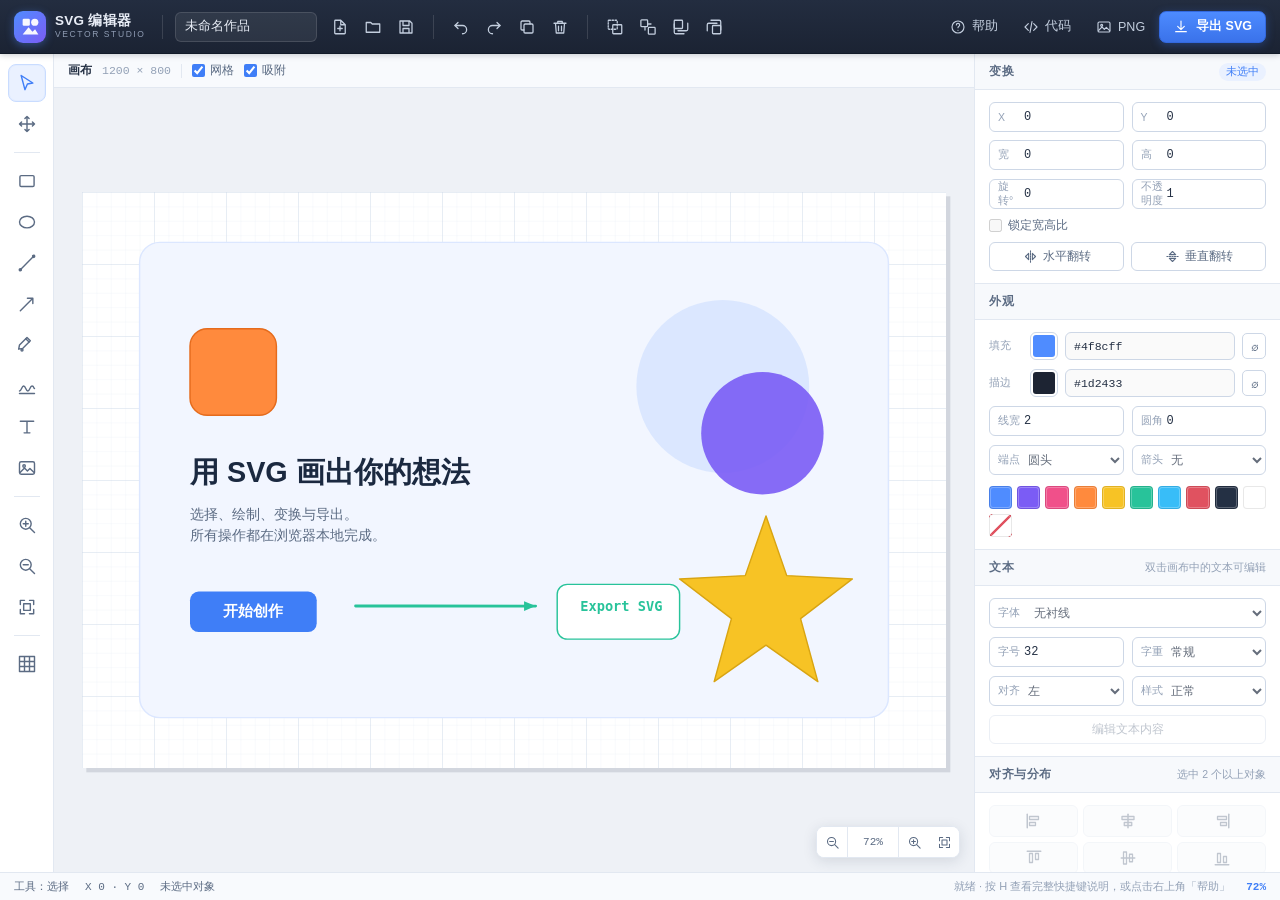
<file: index.html>
<!DOCTYPE html>
<html lang="zh-CN">
<head>
<meta charset="UTF-8">
<meta name="viewport" content="width=device-width, initial-scale=1.0">
<title>SVG 编辑器 · Vector Studio</title>
<!-- 启动错误浮层：任何脚本错误都会红字显示，避免静默白屏 -->
<script>
  (function () {
    function show(msg) {
      var el = document.getElementById('bootError');
      if (!el) {
        el = document.createElement('div');
        el.id = 'bootError';
        el.setAttribute('style', 'position:fixed;left:0;top:0;right:0;z-index:2147483647;background:#b00020;color:#fff;font:13px/1.6 Consolas,Menlo,monospace;padding:14px 18px;white-space:pre-wrap;max-height:70vh;overflow:auto;box-shadow:0 4px 20px rgba(0,0,0,.4)');
        (document.body || document.documentElement).appendChild(el);
      }
      el.textContent += msg + '\n';
    }
    window.addEventListener('error', function (e) {
      show('运行错误: ' + (e.message || (e.error && e.error.message) || e.error) +
        (e.filename ? ('\n@ ' + e.filename + ':' + e.lineno + ':' + e.colno) : ''));
    });
    window.addEventListener('unhandledrejection', function (e) {
      var r = e.reason; show('未处理的异常: ' + (r && r.message ? r.message : r));
    });
  })();
</script>
<link rel="stylesheet" href="styles.css">
</head>
<body>

<!-- ============ 图标精灵 ============ -->
<svg class="icon-sprite" aria-hidden="true" xmlns="http://www.w3.org/2000/svg">
  <defs>
    <symbol id="i-select" viewBox="0 0 24 24"><path d="M5 3l14 9-6.5 1.2L9.5 20z"/></symbol>
    <symbol id="i-pan" viewBox="0 0 24 24"><path d="M12 3v18M3 12h18M12 3L9.5 5.5M12 3l2.5 2.5M12 21l-2.5-2.5M12 21l2.5-2.5M3 12l2.5-2.5M3 12l2.5 2.5M21 12l-2.5-2.5M21 12l-2.5 2.5"/></symbol>
    <symbol id="i-rect" viewBox="0 0 24 24"><rect x="3.5" y="5.5" width="17" height="13" rx="1.5"/></symbol>
    <symbol id="i-ellipse" viewBox="0 0 24 24"><ellipse cx="12" cy="12" rx="9" ry="7"/></symbol>
    <symbol id="i-line" viewBox="0 0 24 24"><path d="M4 20L20 4"/><circle cx="4" cy="20" r="1.3"/><circle cx="20" cy="4" r="1.3"/></symbol>
    <symbol id="i-arrow" viewBox="0 0 24 24"><path d="M4 20L19 5M12.5 5H19v6.5"/></symbol>
    <symbol id="i-pen" viewBox="0 0 24 24"><path d="M12 3l4 4-9 9-5 1 1-5z"/><path d="M10.5 4.5l4 4"/><circle cx="6" cy="18" r="1.2"/></symbol>
    <symbol id="i-pencil" viewBox="0 0 24 24"><path d="M3 18c2.5 0 2.5-6 5-6s2.5 6 5 6 2.5-6 5-6 2 3 3 3"/><path d="M3 21h18"/></symbol>
    <symbol id="i-text" viewBox="0 0 24 24"><path d="M4 5h16M12 5v14M8.5 19h7"/></symbol>
    <symbol id="i-image" viewBox="0 0 24 24"><rect x="3" y="4.5" width="18" height="15" rx="2"/><circle cx="8.5" cy="9.5" r="1.5"/><path d="M4 17l5-5 3.5 3.5 3-3 5 5"/></symbol>
    <symbol id="i-undo" viewBox="0 0 24 24"><path d="M8 6L4 10l4 4"/><path d="M4 10h10a5.5 5.5 0 010 11"/></symbol>
    <symbol id="i-redo" viewBox="0 0 24 24"><path d="M16 6l4 4-4 4"/><path d="M20 10H10a5.5 5.5 0 000 11"/></symbol>
    <symbol id="i-copy" viewBox="0 0 24 24"><rect x="8" y="8" width="12" height="12" rx="1.5"/><path d="M16 8V5.5A1.5 1.5 0 0014.5 4H5.5A1.5 1.5 0 004 5.5v9A1.5 1.5 0 005.5 16H8"/></symbol>
    <symbol id="i-trash" viewBox="0 0 24 24"><path d="M4 7h16M9 7V4.5h6V7M6 7l1 13h10l1-13M10 11v6M14 11v6"/></symbol>
    <symbol id="i-group" viewBox="0 0 24 24"><rect x="3" y="3" width="12" height="12" rx="1" stroke-dasharray="2 2"/><rect x="9" y="9" width="12" height="12" rx="1"/></symbol>
    <symbol id="i-ungroup" viewBox="0 0 24 24"><rect x="2.5" y="2.5" width="9" height="9" rx="1"/><rect x="12.5" y="12.5" width="9" height="9" rx="1"/><path d="M12 8h4M8 12v4"/></symbol>
    <symbol id="i-front" viewBox="0 0 24 24"><rect x="3" y="3" width="11" height="11" rx="1"/><path d="M8 17h11a2 2 0 002-2V7"/><path d="M3 8v11a2 2 0 002 2h11"/></symbol>
    <symbol id="i-back" viewBox="0 0 24 24"><rect x="10" y="10" width="11" height="11" rx="1"/><path d="M16 7H5a2 2 0 00-2 2v8"/><path d="M21 16V5a2 2 0 00-2-2H8"/></symbol>
    <symbol id="i-up" viewBox="0 0 24 24"><path d="M12 19V5M6 11l6-6 6 6"/></symbol>
    <symbol id="i-down" viewBox="0 0 24 24"><path d="M12 5v14M6 13l6 6 6-6"/></symbol>
    <symbol id="i-fliph" viewBox="0 0 24 24"><path d="M12 3v18" stroke-dasharray="2 2"/><path d="M9 7L4 12l5 5zM15 7l5 5-5 5z"/></symbol>
    <symbol id="i-flipv" viewBox="0 0 24 24"><path d="M3 12h18" stroke-dasharray="2 2"/><path d="M7 9l5-5 5 5zM7 15l5 5 5-5z"/></symbol>
    <symbol id="i-aleft" viewBox="0 0 24 24"><path d="M3 3v18" stroke-width="2"/><rect x="6" y="6" width="12" height="4"/><rect x="6" y="14" width="8" height="4"/></symbol>
    <symbol id="i-ahcenter" viewBox="0 0 24 24"><path d="M12 3v18" stroke-width="2"/><rect x="4" y="6" width="16" height="4"/><rect x="7" y="14" width="10" height="4"/></symbol>
    <symbol id="i-aright" viewBox="0 0 24 24"><path d="M21 3v18" stroke-width="2"/><rect x="6" y="6" width="12" height="4"/><rect x="10" y="14" width="8" height="4"/></symbol>
    <symbol id="i-atop" viewBox="0 0 24 24"><path d="M3 3h18" stroke-width="2"/><rect x="6" y="6" width="4" height="12"/><rect x="14" y="6" width="4" height="8"/></symbol>
    <symbol id="i-avcenter" viewBox="0 0 24 24"><path d="M3 12h18" stroke-width="2"/><rect x="6" y="4" width="4" height="16"/><rect x="14" y="7" width="4" height="10"/></symbol>
    <symbol id="i-abottom" viewBox="0 0 24 24"><path d="M3 21h18" stroke-width="2"/><rect x="6" y="6" width="4" height="12"/><rect x="14" y="10" width="4" height="8"/></symbol>
    <symbol id="i-dist-h" viewBox="0 0 24 24"><path d="M3 4v16M21 4v16"/><rect x="8" y="7" width="8" height="10"/></symbol>
    <symbol id="i-dist-v" viewBox="0 0 24 24"><path d="M4 3h16M4 21h16"/><rect x="7" y="8" width="10" height="8"/></symbol>
    <symbol id="i-eye" viewBox="0 0 24 24"><path d="M2 12s3.5-6 10-6 10 6 10 6-3.5 6-10 6S2 12 2 12z"/><circle cx="12" cy="12" r="2.5"/></symbol>
    <symbol id="i-eyeoff" viewBox="0 0 24 24"><path d="M3 3l18 18"/><path d="M10.6 6.2A11 11 0 0112 6c6.5 0 10 6 10 6a17 17 0 01-3.2 3.6M6.5 7.7C3.6 9.4 2 12 2 12s3.5 6 10 6a10.8 10.8 0 004.2-.8"/></symbol>
    <symbol id="i-lock" viewBox="0 0 24 24"><rect x="5" y="10" width="14" height="10" rx="2"/><path d="M8 10V7a4 4 0 018 0v3"/></symbol>
    <symbol id="i-unlock" viewBox="0 0 24 24"><rect x="5" y="10" width="14" height="10" rx="2"/><path d="M8 10V7a4 4 0 017-2.6"/></symbol>
    <symbol id="i-zoom-in" viewBox="0 0 24 24"><circle cx="10.5" cy="10.5" r="6.5"/><path d="M15.5 15.5L21 21M10.5 7.5v6M7.5 10.5h6"/></symbol>
    <symbol id="i-zoom-out" viewBox="0 0 24 24"><circle cx="10.5" cy="10.5" r="6.5"/><path d="M15.5 15.5L21 21M7.5 10.5h6"/></symbol>
    <symbol id="i-fit" viewBox="0 0 24 24"><path d="M4 9V4h5M20 9V4h-5M4 15v5h5M20 15v5h-5"/><rect x="8" y="8" width="8" height="8"/></symbol>
    <symbol id="i-grid" viewBox="0 0 24 24"><path d="M3 3h18v18H3zM9 3v18M15 3v18M3 9h18M3 15h18"/></symbol>
    <symbol id="i-code" viewBox="0 0 24 24"><path d="M8 7l-5 5 5 5M16 7l5 5-5 5M13.5 4l-3 16"/></symbol>
    <symbol id="i-download" viewBox="0 0 24 24"><path d="M12 3v12M7 11l5 5 5-5M4 19h16"/></symbol>
    <symbol id="i-save" viewBox="0 0 24 24"><path d="M4 4h13l3 3v13H4zM8 4v6h8V4M8 20v-6h8v6"/></symbol>
    <symbol id="i-open" viewBox="0 0 24 24"><path d="M3 6h6l2 2h10v11H3zM3 6v12"/></symbol>
    <symbol id="i-new" viewBox="0 0 24 24"><path d="M13 3H6a1 1 0 00-1 1v16a1 1 0 001 1h12a1 1 0 001-1V9zM13 3v6h6M9 14h6M12 11v6"/></symbol>
    <symbol id="i-help" viewBox="0 0 24 24"><circle cx="12" cy="12" r="9"/><path d="M9.5 9a2.5 2.5 0 115 0c0 2-2.5 2.2-2.5 4M12 17h.01"/></symbol>
    <symbol id="i-close" viewBox="0 0 24 24"><path d="M5 5l14 14M19 5L5 19"/></symbol>
    <symbol id="i-check" viewBox="0 0 24 24"><path d="M4 12l5 5L20 6"/></symbol>
    <symbol id="i-center" viewBox="0 0 24 24"><path d="M12 2v5M12 17v5M2 12h5M17 12h5"/><circle cx="12" cy="12" r="3"/></symbol>
  </defs>
</svg>

<!-- ============ 顶栏 ============ -->
<header class="topbar">
  <div class="brand">
    <div class="brand-mark"><svg viewBox="0 0 32 32"><rect x="4" y="4" width="11" height="11" rx="2"/><circle cx="22.5" cy="9.5" r="5.5"/><path d="M4 28l9-11 6 7 4-4 5 8z"/></svg></div>
    <div class="brand-text"><strong>SVG 编辑器</strong><span>VECTOR STUDIO</span></div>
  </div>

  <div class="top-divider"></div>
  <div class="top-group">
    <input id="docName" class="doc-name" type="text" value="未命名作品" spellcheck="false" title="文件名">
    <button class="icon-btn" id="btnNew" title="新建空白画布 (Ctrl+N)"><svg class="icon"><use href="#i-new"/></svg></button>
    <button class="icon-btn" id="btnOpen" title="打开 SVG 文件 (Ctrl+O)"><svg class="icon"><use href="#i-open"/></svg></button>
    <button class="icon-btn" id="btnSave" title="保存 / 下载 SVG (Ctrl+S)"><svg class="icon"><use href="#i-save"/></svg></button>
  </div>

  <div class="top-divider"></div>
  <div class="top-group">
    <button class="icon-btn" data-action="undo" title="撤销 (Ctrl+Z)"><svg class="icon"><use href="#i-undo"/></svg></button>
    <button class="icon-btn" data-action="redo" title="重做 (Ctrl+Shift+Z)"><svg class="icon"><use href="#i-redo"/></svg></button>
    <button class="icon-btn" data-action="duplicate" title="再制 (Ctrl+D)"><svg class="icon"><use href="#i-copy"/></svg></button>
    <button class="icon-btn" data-action="delete" title="删除 (Delete)"><svg class="icon"><use href="#i-trash"/></svg></button>
  </div>

  <div class="top-divider"></div>
  <div class="top-group">
    <button class="icon-btn" data-action="group" title="组合 (Ctrl+G)"><svg class="icon"><use href="#i-group"/></svg></button>
    <button class="icon-btn" data-action="ungroup" title="取消组合 (Ctrl+Shift+G)"><svg class="icon"><use href="#i-ungroup"/></svg></button>
    <button class="icon-btn" data-action="front" title="置于顶层"><svg class="icon"><use href="#i-front"/></svg></button>
    <button class="icon-btn" data-action="back" title="置于底层"><svg class="icon"><use href="#i-back"/></svg></button>
  </div>

  <div class="top-spacer"></div>
  <div class="top-group">
    <button class="text-btn" id="btnHelp" title="快捷键与使用说明"><svg class="icon"><use href="#i-help"/></svg><span>帮助</span></button>
    <button class="text-btn" id="btnCode" title="查看 / 编辑 SVG 源码"><svg class="icon"><use href="#i-code"/></svg><span>代码</span></button>
    <button class="text-btn" id="btnExportPng" title="导出 PNG 图片"><svg class="icon"><use href="#i-image"/></svg><span>PNG</span></button>
    <button class="primary-btn" id="btnExportSvg"><svg class="icon"><use href="#i-download"/></svg><span>导出 SVG</span></button>
  </div>
</header>

<!-- ============ 主体 ============ -->
<main class="workspace">
  <!-- 左侧工具栏 -->
  <aside class="toolbar" id="toolbar">
    <button class="tool-btn active" data-tool="select" title="选择 / 变换 (V)"><svg class="icon"><use href="#i-select"/></svg></button>
    <button class="tool-btn" data-tool="pan" title="平移画布 (H 或按住空格)"><svg class="icon"><use href="#i-pan"/></svg></button>
    <div class="tool-sep"></div>
    <button class="tool-btn" data-tool="rect" title="矩形 (R)　Shift 正方形 / Alt 从中心"><svg class="icon"><use href="#i-rect"/></svg></button>
    <button class="tool-btn" data-tool="ellipse" title="椭圆 (E)　Shift 正圆 / Alt 从中心"><svg class="icon"><use href="#i-ellipse"/></svg></button>
    <button class="tool-btn" data-tool="line" title="直线 (L)　Shift 吸附 15°"><svg class="icon"><use href="#i-line"/></svg></button>
    <button class="tool-btn" data-tool="arrow" title="箭头 (A)"><svg class="icon"><use href="#i-arrow"/></svg></button>
    <button class="tool-btn" data-tool="pen" title="折线 / 多边形 (P)　双击或回车结束"><svg class="icon"><use href="#i-pen"/></svg></button>
    <button class="tool-btn" data-tool="pencil" title="自由画笔 (B)"><svg class="icon"><use href="#i-pencil"/></svg></button>
    <button class="tool-btn" data-tool="text" title="文本 (T)　双击文本可再编辑"><svg class="icon"><use href="#i-text"/></svg></button>
    <button class="tool-btn" data-tool="image" title="插入图片 (I)"><svg class="icon"><use href="#i-image"/></svg></button>
    <div class="tool-sep"></div>
    <button class="tool-btn" data-action="zoomIn" title="放大 (+)"><svg class="icon"><use href="#i-zoom-in"/></svg></button>
    <button class="tool-btn" data-action="zoomOut" title="缩小 (-)"><svg class="icon"><use href="#i-zoom-out"/></svg></button>
    <button class="tool-btn" data-action="fit" title="适应画布 (0)"><svg class="icon"><use href="#i-fit"/></svg></button>
    <div class="tool-sep"></div>
    <button class="tool-btn" data-action="toggleGrid" title="显示 / 隐藏网格"><svg class="icon"><use href="#i-grid"/></svg></button>
  </aside>

  <!-- 画布 -->
  <section class="canvas-area" id="canvasArea">
    <div class="canvas-head">
      <span class="canvas-title">画布</span>
      <span id="sizeLabel" class="canvas-meta">1200 × 800</span>
      <span class="canvas-sep"></span>
      <label class="mini-check"><input type="checkbox" id="chkGrid" checked> 网格</label>
      <label class="mini-check"><input type="checkbox" id="chkSnap" checked> 吸附</label>
    </div>
    <div class="canvas-stage" id="canvasStage">
      <svg id="canvas" xmlns="http://www.w3.org/2000/svg" viewBox="0 0 1200 800" preserveAspectRatio="xMidYMid meet">
        <defs id="canvasDefs">
          <pattern id="gridSmall" width="20" height="20" patternUnits="userSpaceOnUse">
            <path d="M20 0H0V20" fill="none" stroke="var(--grid-line)" stroke-width="0.6"/>
          </pattern>
          <pattern id="gridBig" width="100" height="100" patternUnits="userSpaceOnUse">
            <rect width="100" height="100" fill="url(#gridSmall)"/>
            <path d="M100 0H0V100" fill="none" stroke="var(--grid-strong)" stroke-width="1"/>
          </pattern>
          <marker id="arrowHead" viewBox="0 0 10 10" refX="8.5" refY="5" markerWidth="7" markerHeight="7" orient="auto-start-reverse">
            <path d="M0 0L10 5L0 10z" fill="context-stroke"/>
          </marker>
          <marker id="arrowStart" viewBox="0 0 10 10" refX="1.5" refY="5" markerWidth="7" markerHeight="7" orient="auto-start-reverse">
            <path d="M10 0L0 5L10 10z" fill="context-stroke"/>
          </marker>
        </defs>
        <rect id="pageShadow" x="0" y="0" width="1200" height="800" data-editor-only="1"/>
        <rect id="pageBg" x="0" y="0" width="1200" height="800" data-editor-only="1"/>
        <rect id="gridOverlay" x="0" y="0" width="1200" height="800" fill="url(#gridBig)" data-editor-only="1" pointer-events="none"/>
        <g id="scene"></g>
        <g id="overlay" pointer-events="none"></g>
      </svg>
      <div class="floating-zoom">
        <button data-action="zoomOut" title="缩小"><svg class="icon"><use href="#i-zoom-out"/></svg></button>
        <button id="zoomLabel" title="点击恢复 100%">100%</button>
        <button data-action="zoomIn" title="放大"><svg class="icon"><use href="#i-zoom-in"/></svg></button>
        <button data-action="fit" title="适应画布"><svg class="icon"><use href="#i-fit"/></svg></button>
      </div>
      <div class="canvas-tip" id="canvasTip"></div>
    </div>
  </section>

  <!-- 右侧属性面板 -->
  <aside class="inspector">
    <div class="inspector-scroll">

      <section class="panel" data-panel="selection">
        <div class="panel-head"><h2>变换</h2><span class="sel-count" id="selCount">未选中</span></div>
        <div class="panel-body">
          <div class="field-grid">
            <label class="field"><span>X</span><input type="number" data-prop="x" step="1"></label>
            <label class="field"><span>Y</span><input type="number" data-prop="y" step="1"></label>
            <label class="field"><span>宽</span><input type="number" data-prop="w" step="1" min="0.1"></label>
            <label class="field"><span>高</span><input type="number" data-prop="h" step="1" min="0.1"></label>
          </div>
          <div class="field-grid">
            <label class="field"><span>旋转°</span><input type="number" data-prop="rotation" step="1"></label>
            <label class="field"><span>不透明度</span><input type="number" data-prop="opacity" step="0.05" min="0" max="1"></label>
          </div>
          <label class="row-check"><input type="checkbox" id="chkLockRatio"> 锁定宽高比</label>
          <div class="btn-row">
            <button class="mini-btn" data-action="flipH"><svg class="icon"><use href="#i-fliph"/></svg>水平翻转</button>
            <button class="mini-btn" data-action="flipV"><svg class="icon"><use href="#i-flipv"/></svg>垂直翻转</button>
          </div>
        </div>
      </section>

      <section class="panel" data-panel="appearance">
        <div class="panel-head"><h2>外观</h2></div>
        <div class="panel-body">
          <div class="color-row">
            <span class="color-label">填充</span>
            <input type="color" data-prop="fillColor" value="#4f8cff" title="填充颜色">
            <input type="text" class="hex-input" data-prop="fill" value="#4f8cff" spellcheck="false" title="支持 none / #RRGGBB / 颜色名">
            <button class="tiny-btn" data-action="noFill" title="无填充">∅</button>
          </div>
          <div class="color-row">
            <span class="color-label">描边</span>
            <input type="color" data-prop="strokeColor" value="#1d2433" title="描边颜色">
            <input type="text" class="hex-input" data-prop="stroke" value="#1d2433" spellcheck="false" title="支持 none / #RRGGBB / 颜色名">
            <button class="tiny-btn" data-action="noStroke" title="无描边">∅</button>
          </div>
          <div class="field-grid">
            <label class="field"><span>线宽</span><input type="number" data-prop="strokeWidth" step="0.5" min="0"></label>
            <label class="field"><span>圆角</span><input type="number" data-prop="rx" step="1" min="0" title="仅对矩形有效"></label>
          </div>
          <div class="field-grid">
            <label class="field"><span>端点</span><select data-prop="linecap"><option value="butt">平头</option><option value="round">圆头</option><option value="square">方头</option></select></label>
            <label class="field"><span>箭头</span><select data-prop="arrow"><option value="none">无</option><option value="end">终点</option><option value="start">起点</option><option value="both">两端</option></select></label>
          </div>
          <div class="swatches" id="swatches"></div>
        </div>
      </section>

      <section class="panel" data-panel="text">
        <div class="panel-head"><h2>文本</h2><span class="panel-note">双击画布中的文本可编辑</span></div>
        <div class="panel-body">
          <label class="field wide"><span>字体</span><select data-prop="fontFamily">
            <option value="sans-serif">无衬线</option><option value="serif">衬线</option>
            <option value="monospace">等宽</option><option value="Microsoft YaHei, sans-serif">微软雅黑</option>
            <option value="Arial, sans-serif">Arial</option><option value="Georgia, serif">Georgia</option>
          </select></label>
          <div class="field-grid">
            <label class="field"><span>字号</span><input type="number" data-prop="fontSize" min="1" step="1"></label>
            <label class="field"><span>字重</span><select data-prop="fontWeight"><option value="400">常规</option><option value="600">半粗</option><option value="700">加粗</option><option value="300">细体</option></select></label>
          </div>
          <div class="field-grid">
            <label class="field"><span>对齐</span><select data-prop="textAnchor"><option value="start">左</option><option value="middle">居中</option><option value="end">右</option></select></label>
            <label class="field"><span>样式</span><select data-prop="fontStyle"><option value="normal">正常</option><option value="italic">斜体</option></select></label>
          </div>
          <button class="mini-btn wide" data-action="editText">编辑文本内容</button>
        </div>
      </section>

      <section class="panel">
        <div class="panel-head"><h2>对齐与分布</h2><span class="panel-note" id="alignNote">选中 2 个以上对象</span></div>
        <div class="panel-body">
          <div class="align-grid">
            <button class="icon-btn" data-align="left" title="左对齐"><svg class="icon"><use href="#i-aleft"/></svg></button>
            <button class="icon-btn" data-align="hcenter" title="水平居中"><svg class="icon"><use href="#i-ahcenter"/></svg></button>
            <button class="icon-btn" data-align="right" title="右对齐"><svg class="icon"><use href="#i-aright"/></svg></button>
            <button class="icon-btn" data-align="top" title="顶对齐"><svg class="icon"><use href="#i-atop"/></svg></button>
            <button class="icon-btn" data-align="vcenter" title="垂直居中"><svg class="icon"><use href="#i-avcenter"/></svg></button>
            <button class="icon-btn" data-align="bottom" title="底对齐"><svg class="icon"><use href="#i-abottom"/></svg></button>
            <button class="icon-btn" data-align="centerPage" title="相对画布居中"><svg class="icon"><use href="#i-center"/></svg></button>
            <button class="icon-btn" data-align="distH" title="水平等距分布"><svg class="icon"><use href="#i-dist-h"/></svg></button>
            <button class="icon-btn" data-align="distV" title="垂直等距分布"><svg class="icon"><use href="#i-dist-v"/></svg></button>
          </div>
        </div>
      </section>

      <section class="panel layers-panel">
        <div class="panel-head"><h2>图层</h2><span class="panel-note" id="layerCount">0 个对象</span></div>
        <div class="layer-list" id="layerList"></div>
        <div class="layer-actions">
          <button class="icon-btn" data-action="up" title="上移一层"><svg class="icon"><use href="#i-up"/></svg></button>
          <button class="icon-btn" data-action="down" title="下移一层"><svg class="icon"><use href="#i-down"/></svg></button>
          <button class="icon-btn" data-action="front" title="置于顶层"><svg class="icon"><use href="#i-front"/></svg></button>
          <button class="icon-btn" data-action="back" title="置于底层"><svg class="icon"><use href="#i-back"/></svg></button>
          <button class="icon-btn" data-action="duplicate" title="再制"><svg class="icon"><use href="#i-copy"/></svg></button>
          <button class="icon-btn" data-action="delete" title="删除"><svg class="icon"><use href="#i-trash"/></svg></button>
        </div>
      </section>

      <section class="panel">
        <div class="panel-head"><h2>画布设置</h2></div>
        <div class="panel-body">
          <div class="field-grid">
            <label class="field"><span>宽度</span><input type="number" data-prop="pageW" min="1" step="10"></label>
            <label class="field"><span>高度</span><input type="number" data-prop="pageH" min="1" step="10"></label>
          </div>
          <div class="color-row">
            <span class="color-label">背景</span>
            <input type="color" data-prop="bgColor" value="#ffffff">
            <input type="text" class="hex-input" data-prop="background" value="#ffffff" spellcheck="false">
            <label class="mini-inline"><input type="checkbox" data-prop="transparent"> 透明</label>
          </div>
          <div class="btn-row">
            <button class="mini-btn" data-action="fit">适应画布</button>
            <button class="mini-btn" data-action="centerPageAll">内容居中</button>
            <button class="mini-btn" data-action="clear">清空画布</button>
          </div>
        </div>
      </section>

      <section class="panel">
        <div class="panel-head"><h2>文件</h2></div>
        <div class="panel-body file-actions">
          <button class="mini-btn" data-action="copyCode">复制 SVG 代码</button>
          <button class="mini-btn" data-action="exportPng">导出 PNG（2×）</button>
          <button class="mini-btn" data-action="exportSvg">下载 SVG</button>
          <button class="mini-btn" data-action="loadDemo">载入示例</button>
        </div>
      </section>

    </div>
  </aside>
</main>

<!-- ============ 状态栏 ============ -->
<footer class="statusbar">
  <span class="status-item" id="statusTool">工具：选择</span>
  <span class="status-item" id="statusPos">X 0 · Y 0</span>
  <span class="status-item" id="statusSel">未选中对象</span>
  <span class="status-spacer"></span>
  <span class="status-hint" id="statusHint">提示：按住空格拖动画布 · 滚轮缩放 · Shift 约束比例</span>
  <span class="status-item" id="statusZoom">100%</span>
</footer>

<!-- ============ 弹窗：SVG 代码 ============ -->
<div class="modal-backdrop" id="codeModal" hidden>
  <div class="modal code-modal">
    <div class="modal-head">
      <div><h2>SVG 源码</h2><p>可直接编辑代码，点击「应用」更新画布</p></div>
      <button class="icon-btn" data-action="closeCode" title="关闭"><svg class="icon"><use href="#i-close"/></svg></button>
    </div>
    <textarea id="codeText" spellcheck="false" wrap="off"></textarea>
    <div class="modal-foot">
      <span class="modal-msg" id="codeMsg"></span>
      <button class="ghost-btn" data-action="copyCode">复制代码</button>
      <button class="ghost-btn" data-action="downloadFromCode">下载</button>
      <button class="primary-btn" data-action="applyCode"><svg class="icon"><use href="#i-check"/></svg>应用到画布</button>
    </div>
  </div>
</div>

<!-- ============ 弹窗：帮助 ============ -->
<div class="modal-backdrop" id="helpModal" hidden>
  <div class="modal help-modal">
    <div class="modal-head">
      <div><h2>使用说明</h2><p>零依赖 · 所有数据仅保存在你的浏览器本地</p></div>
      <button class="icon-btn" data-action="closeHelp" title="关闭"><svg class="icon"><use href="#i-close"/></svg></button>
    </div>
    <div class="help-body">
      <div class="help-col">
        <h3>工具</h3>
        <div class="kbd-row"><kbd>V</kbd> 选择 / 变换</div>
        <div class="kbd-row"><kbd>H</kbd> / <kbd>空格</kbd> 平移画布</div>
        <div class="kbd-row"><kbd>R</kbd> 矩形　<kbd>E</kbd> 椭圆　<kbd>L</kbd> 直线</div>
        <div class="kbd-row"><kbd>A</kbd> 箭头　<kbd>P</kbd> 折线　<kbd>B</kbd> 画笔</div>
        <div class="kbd-row"><kbd>T</kbd> 文本　<kbd>I</kbd> 插入图片</div>
        <div class="kbd-row"><kbd>滚轮</kbd> 缩放　<kbd>0</kbd> 适应画布</div>
        <h3>操作技巧</h3>
        <div class="kbd-row"><kbd>Shift</kbd> + 点击 = 多选 / 加选</div>
        <div class="kbd-row"><kbd>Shift</kbd> + 绘制 = 正方形 / 正圆 / 角度吸附</div>
        <div class="kbd-row"><kbd>Alt</kbd> + 绘制 = 从中心开始</div>
        <div class="kbd-row"><kbd>Shift</kbd> + 缩放 = 等比例；旋转时吸附 15°</div>
        <div class="kbd-row">框选空白区域可批量选择；双击文本可编辑</div>
      </div>
      <div class="help-col">
        <h3>编辑</h3>
        <div class="kbd-row"><kbd>Ctrl</kbd>+<kbd>Z</kbd> 撤销 / <kbd>Ctrl</kbd>+<kbd>Shift</kbd>+<kbd>Z</kbd> 重做</div>
        <div class="kbd-row"><kbd>Ctrl</kbd>+<kbd>C</kbd>/<kbd>X</kbd>/<kbd>V</kbd> 复制 / 剪切 / 粘贴</div>
        <div class="kbd-row"><kbd>Ctrl</kbd>+<kbd>D</kbd> 再制　<kbd>Delete</kbd> 删除</div>
        <div class="kbd-row"><kbd>Ctrl</kbd>+<kbd>A</kbd> 全选　<kbd>Esc</kbd> 取消选择</div>
        <div class="kbd-row"><kbd>Ctrl</kbd>+<kbd>G</kbd> 组合 / <kbd>Ctrl</kbd>+<kbd>Shift</kbd>+<kbd>G</kbd> 取消组合</div>
        <div class="kbd-row"><kbd>方向键</kbd> 微移 1px（<kbd>Shift</kbd> ×10）</div>
        <div class="kbd-row"><kbd>Ctrl</kbd>+<kbd>S</kbd> 保存 · <kbd>Ctrl</kbd>+<kbd>O</kbd> 打开</div>
        <h3>文件</h3>
        <p>可打开任意 SVG 文件、拖放 SVG / 图片到画布；支持导出 SVG、PNG 与直接编辑源码。编辑内容会自动暂存到浏览器，刷新后自动恢复。</p>
        <p class="help-warn">说明：PNG 导出为 2 倍分辨率。若 SVG 内引用了跨域图片，浏览器可能拒绝导出 PNG，此时请改用 SVG 导出。</p>
      </div>
    </div>
  </div>
</div>

<!-- 文本编辑器浮层 -->
<div id="textEditLayer" class="text-edit-layer" hidden>
  <textarea id="textEditInput" spellcheck="false"></textarea>
  <div class="text-edit-tip">Ctrl+Enter 或点击空白处保存 · Esc 取消</div>
</div>

<!-- 提示消息 -->
<div class="toast-stack" id="toastStack"></div>

<input type="file" id="fileOpen" accept=".svg,image/svg+xml,text/xml" hidden>
<input type="file" id="fileImage" accept="image/png,image/jpeg,image/gif,image/webp,image/svg+xml" hidden>

<script src="core.js"></script>
<script src="app.js"></script>
</body>
</html>
</file>
<file: styles.css>
/* ============================================================
   SVG 编辑器 · Vector Studio
   零依赖样式表
   ============================================================ */

:root {
  --topbar-bg: #1b2333;
  --topbar-bg-2: #232d40;
  --topbar-text: #e8edf6;
  --topbar-muted: #8f9cb3;
  --app-bg: #eef1f6;
  --panel-bg: #ffffff;
  --panel-2: #f7f9fc;
  --border: #e2e8f1;
  --border-strong: #cdd7e6;
  --text: #243044;
  --text-2: #5b6b83;
  --muted: #93a1b6;
  --accent: #3f7ef7;
  --accent-soft: #eaf1ff;
  --accent-dark: #2c63d6;
  --danger: #e05260;
  --grid-line: #e0e6f0;
  --grid-strong: #cbd6e8;
  --shadow: 0 8px 28px rgba(26, 40, 66, .14);
  --radius: 8px;
  --mono: "SFMono-Regular", Consolas, "Liberation Mono", Menlo, monospace;
}

* { box-sizing: border-box; }
html, body { height: 100%; }
body {
  margin: 0;
  font-family: -apple-system, BlinkMacSystemFont, "Segoe UI", "Microsoft YaHei", "PingFang SC", sans-serif;
  font-size: 13px;
  color: var(--text);
  background: var(--app-bg);
  overflow: hidden;
  -webkit-font-smoothing: antialiased;
  user-select: none;
}
button, input, select, textarea { font-family: inherit; font-size: inherit; color: inherit; }
button { cursor: pointer; }
button:disabled { opacity: .38; cursor: default; }
.icon-sprite { position: absolute; width: 0; height: 0; overflow: hidden; }
.icon {
  width: 18px; height: 18px; flex: none;
  fill: none; stroke: currentColor; stroke-width: 1.7;
  stroke-linecap: round; stroke-linejoin: round;
  pointer-events: none;
}
#i-select, #i-arrow { fill: none; }

/* ---------------- 顶栏 ---------------- */
.topbar {
  height: 54px; display: flex; align-items: center; gap: 8px; padding: 0 14px;
  background: linear-gradient(180deg, var(--topbar-bg-2), var(--topbar-bg));
  color: var(--topbar-text);
  border-bottom: 1px solid #121a28;
  box-shadow: 0 1px 6px rgba(10, 18, 32, .22);
  position: relative; z-index: 20;
}
.brand { display: flex; align-items: center; gap: 9px; padding-right: 4px; }
.brand-mark {
  width: 32px; height: 32px; display: grid; place-items: center;
  background: linear-gradient(135deg, #4f8cff, #7b5cf5);
  border-radius: 9px; box-shadow: 0 2px 8px rgba(79, 140, 255, .4);
}
.brand-mark svg { width: 21px; height: 21px; fill: #fff; opacity: .95; }
.brand-text { display: flex; flex-direction: column; line-height: 1.15; }
.brand-text strong { font-size: 13.5px; letter-spacing: .3px; }
.brand-text span { font-size: 8.5px; color: var(--topbar-muted); letter-spacing: 1.6px; margin-top: 2px; }
.top-divider { width: 1px; height: 24px; background: rgba(255,255,255,.13); margin: 0 4px; flex: none; }
.top-group { display: flex; align-items: center; gap: 3px; }
.top-spacer { flex: 1; }
.doc-name {
  width: 142px; height: 30px; padding: 0 9px; margin-right: 5px;
  background: rgba(255,255,255,.07); border: 1px solid rgba(255,255,255,.12);
  border-radius: 6px; color: var(--topbar-text); outline: none; font-size: 12.5px;
  user-select: text;
}
.doc-name:focus { border-color: var(--accent); background: rgba(255,255,255,.11); }
.icon-btn {
  width: 30px; height: 30px; display: inline-grid; place-items: center;
  background: transparent; border: 1px solid transparent; border-radius: 6px;
  color: inherit; padding: 0; transition: background .12s, color .12s, border-color .12s;
}
.topbar .icon-btn { color: #c3cede; }
.topbar .icon-btn:hover { background: rgba(255,255,255,.12); color: #fff; }
.topbar .icon-btn:active { background: rgba(255,255,255,.2); }
.text-btn {
  height: 30px; display: inline-flex; align-items: center; gap: 6px; padding: 0 10px;
  background: transparent; border: 1px solid transparent; border-radius: 6px;
  color: #c3cede; font-size: 12.5px;
}
.text-btn:hover { background: rgba(255,255,255,.12); color: #fff; }
.text-btn .icon { width: 16px; height: 16px; }
.primary-btn {
  height: 32px; display: inline-flex; align-items: center; gap: 7px; padding: 0 13px;
  background: linear-gradient(180deg, #4d8bff, #3a72ea); color: #fff;
  border: 1px solid #3369df; border-radius: 7px; font-weight: 600; font-size: 12.5px;
  box-shadow: 0 2px 8px rgba(58, 114, 234, .35);
}
.primary-btn:hover { filter: brightness(1.08); }
.primary-btn .icon { width: 16px; height: 16px; }
.ghost-btn {
  height: 32px; padding: 0 13px; background: #fff; color: var(--text);
  border: 1px solid var(--border-strong); border-radius: 7px; font-size: 12.5px;
}
.ghost-btn:hover { background: var(--panel-2); border-color: var(--accent); color: var(--accent); }

/* ---------------- 布局 ---------------- */
.workspace {
  display: grid; grid-template-columns: 54px minmax(240px, 1fr) 306px;
  height: calc(100% - 54px - 28px);
}
.toolbar {
  background: var(--panel-bg); border-right: 1px solid var(--border);
  display: flex; flex-direction: column; align-items: center; gap: 3px;
  padding: 10px 0; overflow-y: auto; z-index: 5;
}
.tool-btn {
  width: 38px; height: 38px; display: grid; place-items: center; flex: none;
  background: transparent; border: 1px solid transparent; border-radius: 8px;
  color: var(--text-2); transition: all .12s;
}
.tool-btn:hover { background: var(--accent-soft); color: var(--accent); }
.tool-btn.active { background: var(--accent-soft); color: var(--accent); border-color: #c9dcff; box-shadow: inset 0 0 0 1px #e3edff; }
.tool-btn .icon { width: 20px; height: 20px; }
.tool-sep { width: 26px; height: 1px; background: var(--border); margin: 6px 0; flex: none; }

.canvas-area { display: flex; flex-direction: column; min-width: 0; background: var(--app-bg); }
.canvas-head {
  height: 34px; flex: none; display: flex; align-items: center; gap: 10px; padding: 0 14px;
  border-bottom: 1px solid var(--border); background: #f8fafd; font-size: 11.5px; color: var(--text-2);
}
.canvas-title { font-weight: 600; color: var(--text); }
.canvas-meta { font-family: var(--mono); color: var(--muted); }
.canvas-sep { width: 1px; height: 14px; background: var(--border); }
.mini-check { display: inline-flex; align-items: center; gap: 5px; cursor: pointer; }
.mini-check input, .row-check input, .mini-inline input { accent-color: var(--accent); cursor: pointer; margin: 0; }
.canvas-stage { flex: 1; position: relative; overflow: hidden; min-height: 0; }
#canvas { display: block; width: 100%; height: 100%; outline: none; touch-action: none; }
#canvas .grid-small-path { stroke: var(--grid-line); }
#canvas .grid-big-path { stroke: var(--grid-strong); }
#pageBg { fill: #ffffff; }
#pageShadow { fill: rgba(24, 38, 62, .13); }
#gridOverlay { opacity: 1; }
.canvas-stage.grid-off #gridOverlay { display: none; }
#scene [data-id] { cursor: move; }
.canvas-stage.tool-draw #scene [data-id] { cursor: default; }
.canvas-stage.tool-draw #canvas { cursor: crosshair; }
.canvas-stage.tool-pan #canvas { cursor: grab; }
.canvas-stage.panning #canvas { cursor: grabbing; }
.canvas-stage.tool-text #canvas { cursor: text; }
.canvas-stage.tool-pen #canvas { cursor: crosshair; }
.canvas-stage.tool-pencil #canvas { cursor: crosshair; }
.canvas-stage.tool-select #canvas { cursor: default; }
.canvas-stage.tool-image #canvas { cursor: copy; }

/* 选中框 / 控制点（由 JS 生成在 #overlay 内） */
#overlay .sel-frame { fill: none; stroke: var(--accent); stroke-width: 1.2; stroke-dasharray: 5 4; vector-effect: non-scaling-stroke; }
#overlay .sel-outline { fill: none; stroke: #7aa7ff; stroke-width: 1; stroke-dasharray: 2 3; vector-effect: non-scaling-stroke; opacity: .8; }
#overlay .handle { fill: #fff; stroke: var(--accent); stroke-width: 1.4; vector-effect: non-scaling-stroke; pointer-events: all; }
#overlay .handle:hover { fill: var(--accent); }
#overlay .handle-rot { fill: #fff; stroke: var(--accent); stroke-width: 1.4; vector-effect: non-scaling-stroke; pointer-events: all; cursor: grab; }
#overlay .rot-line { stroke: var(--accent); stroke-width: 1.2; vector-effect: non-scaling-stroke; }
#overlay .marquee { fill: rgba(63, 126, 247, .09); stroke: var(--accent); stroke-width: 1; stroke-dasharray: 4 3; vector-effect: non-scaling-stroke; }
#overlay .preview-shape { fill: rgba(63, 126, 247, .06); stroke: var(--accent); stroke-width: 1.5; stroke-dasharray: 5 4; vector-effect: non-scaling-stroke; pointer-events: none; }
#overlay .pen-line { fill: none; stroke: var(--accent); stroke-width: 1.5; vector-effect: non-scaling-stroke; }
#overlay .pen-dot { fill: #fff; stroke: var(--accent); stroke-width: 1.5; vector-effect: non-scaling-stroke; }
#overlay .guide { stroke: #f0508a; stroke-width: 1; stroke-dasharray: 4 3; vector-effect: non-scaling-stroke; }
#overlay .size-badge { fill: #243044; }
#overlay .size-text { fill: #fff; font-size: 11px; font-family: var(--mono); text-anchor: middle; dominant-baseline: middle; }
.handle-nw, .handle-se { cursor: nwse-resize; }
.handle-ne, .handle-sw { cursor: nesw-resize; }
.handle-n, .handle-s { cursor: ns-resize; }
.handle-e, .handle-w { cursor: ew-resize; }

.floating-zoom {
  position: absolute; right: 14px; bottom: 14px; display: flex; align-items: center;
  background: #fff; border: 1px solid var(--border); border-radius: 8px;
  box-shadow: 0 3px 14px rgba(30, 45, 70, .13); overflow: hidden;
}
.floating-zoom button {
  height: 30px; min-width: 30px; padding: 0 7px; background: #fff; border: none;
  color: var(--text-2); display: grid; place-items: center;
}
.floating-zoom button:hover { background: var(--accent-soft); color: var(--accent); }
.floating-zoom button .icon { width: 15px; height: 15px; }
.floating-zoom #zoomLabel { font-family: var(--mono); font-size: 11px; min-width: 52px; border-left: 1px solid var(--border); border-right: 1px solid var(--border); }
.canvas-tip {
  position: absolute; top: 12px; left: 50%; transform: translateX(-50%);
  padding: 6px 12px; background: rgba(27, 35, 51, .86); color: #fff;
  border-radius: 6px; font-size: 11.5px; pointer-events: none; opacity: 0;
  transition: opacity .2s; white-space: nowrap;
}
.canvas-tip.show { opacity: 1; }

/* ---------------- 属性面板 ---------------- */
.inspector { background: var(--panel-bg); border-left: 1px solid var(--border); overflow: hidden; display: flex; }
.inspector-scroll { flex: 1; overflow-y: auto; overflow-x: hidden; padding-bottom: 24px; }
.inspector-scroll::-webkit-scrollbar, .layer-list::-webkit-scrollbar { width: 8px; }
.inspector-scroll::-webkit-scrollbar-thumb, .layer-list::-webkit-scrollbar-thumb { background: #d6dfeb; border-radius: 8px; border: 2px solid #fff; }
.panel { border-bottom: 1px solid var(--border); }
.panel-head {
  height: 36px; display: flex; align-items: center; gap: 8px; padding: 0 14px;
  background: var(--panel-2); border-bottom: 1px solid var(--border);
}
.panel-head h2 { margin: 0; font-size: 11.5px; font-weight: 700; letter-spacing: .6px; color: var(--text-2); }
.panel-note { font-size: 10.5px; color: var(--muted); margin-left: auto; }
.sel-count { margin-left: auto; font-size: 10.5px; color: var(--accent); background: var(--accent-soft); padding: 2px 7px; border-radius: 10px; }
.panel-body { padding: 12px 14px; display: flex; flex-direction: column; gap: 9px; }
.field-grid { display: grid; grid-template-columns: 1fr 1fr; gap: 8px; }
.field {
  display: flex; align-items: center; height: 30px; min-width: 0;
  border: 1px solid var(--border-strong); border-radius: 6px; background: #fff;
  overflow: hidden; transition: border-color .12s, box-shadow .12s;
}
.field:focus-within { border-color: var(--accent); box-shadow: 0 0 0 2px rgba(63, 126, 247, .13); }
.field > span { flex: none; width: 34px; padding-left: 8px; font-size: 10.5px; color: var(--muted); }
.field.wide > span { width: 40px; }
.field input, .field select {
  flex: 1; min-width: 0; height: 100%; border: none; outline: none; background: transparent;
  padding: 0 6px 0 0; font-size: 12px; font-family: var(--mono); user-select: text;
}
.field select { font-family: inherit; cursor: pointer; }
input[type=number] { -moz-appearance: textfield; appearance: textfield; }
input[type=number]::-webkit-inner-spin-button, input[type=number]::-webkit-outer-spin-button { -webkit-appearance: none; margin: 0; }
.row-check { display: flex; align-items: center; gap: 6px; font-size: 11.5px; color: var(--text-2); cursor: pointer; }
.mini-inline { display: flex; align-items: center; gap: 4px; font-size: 11px; color: var(--text-2); white-space: nowrap; cursor: pointer; }
.color-row { display: flex; align-items: center; gap: 7px; }
.color-label { flex: none; width: 34px; font-size: 10.5px; color: var(--muted); }
input[type=color] {
  width: 28px; height: 28px; padding: 0; border: 1px solid var(--border-strong);
  border-radius: 6px; background: #fff; cursor: pointer; flex: none;
}
input[type=color]::-webkit-color-swatch-wrapper { padding: 2px; }
input[type=color]::-webkit-color-swatch { border: none; border-radius: 3px; }
.hex-input {
  flex: 1; min-width: 0; height: 28px; padding: 0 8px; border: 1px solid var(--border-strong);
  border-radius: 6px; outline: none; font-family: var(--mono); font-size: 11.5px; user-select: text;
}
.hex-input:focus { border-color: var(--accent); }
.tiny-btn {
  width: 24px; height: 26px; flex: none; border: 1px solid var(--border-strong);
  border-radius: 5px; background: #fff; color: var(--text-2); font-size: 14px; line-height: 1;
}
.tiny-btn:hover { color: var(--accent); border-color: var(--accent); }
.btn-row { display: flex; gap: 7px; }
.mini-btn {
  flex: 1; height: 29px; display: inline-flex; align-items: center; justify-content: center; gap: 5px;
  background: #fff; border: 1px solid var(--border-strong); border-radius: 6px;
  color: var(--text-2); font-size: 11.5px; padding: 0 6px; white-space: nowrap;
}
.mini-btn:hover { background: var(--accent-soft); color: var(--accent); border-color: #bcd3ff; }
.mini-btn.wide { width: 100%; flex: none; }
.mini-btn .icon { width: 15px; height: 15px; }
.swatches { display: grid; grid-template-columns: repeat(10, 1fr); gap: 5px; padding-top: 2px; }
.swatch {
  aspect-ratio: 1; border-radius: 4px; border: 1px solid rgba(0,0,0,.09); padding: 0;
  box-shadow: inset 0 0 0 1px rgba(255,255,255,.25); transition: transform .1s;
}
.swatch:hover { transform: scale(1.18); box-shadow: 0 2px 6px rgba(0,0,0,.18); }
.align-grid { display: grid; grid-template-columns: repeat(3, 1fr); gap: 5px; }
.align-grid .icon-btn { width: 100%; height: 32px; border: 1px solid var(--border); background: var(--panel-2); color: var(--text-2); }
.align-grid .icon-btn:hover { background: var(--accent-soft); border-color: #bcd3ff; color: var(--accent); }

/* 图层 */
.layers-panel { display: flex; flex-direction: column; }
.layer-list { max-height: 216px; overflow-y: auto; padding: 6px 8px; background: #fff; }
.layer-empty { padding: 18px 8px; text-align: center; color: var(--muted); font-size: 11.5px; }
.layer-item {
  display: flex; align-items: center; gap: 6px; height: 30px; padding: 0 6px;
  border-radius: 6px; cursor: pointer; color: var(--text-2); font-size: 11.5px;
}
.layer-item:hover { background: var(--panel-2); }
.layer-item.selected { background: var(--accent-soft); color: var(--accent-dark); font-weight: 600; }
.layer-item .l-icon { width: 15px; height: 15px; flex: none; opacity: .75; }
.layer-item .l-name { flex: 1; overflow: hidden; text-overflow: ellipsis; white-space: nowrap; }
.layer-item .l-tag { font-size: 9.5px; color: var(--muted); background: var(--panel-2); padding: 1px 5px; border-radius: 4px; }
.layer-item .l-btn { width: 20px; height: 22px; display: grid; place-items: center; border: none; background: none; color: var(--muted); padding: 0; }
.layer-item .l-btn:hover { color: var(--accent); }
.layer-item .l-btn .icon { width: 14px; height: 14px; }
.layer-item.hidden-obj .l-name { text-decoration: line-through; opacity: .55; }
.layer-actions { display: flex; gap: 2px; padding: 7px 8px; border-top: 1px solid var(--border); background: var(--panel-2); }
.layer-actions .icon-btn { color: var(--text-2); }
.layer-actions .icon-btn:hover { background: var(--accent-soft); color: var(--accent); }
.file-actions .mini-btn { justify-content: flex-start; padding-left: 10px; flex: none; width: 100%; }

/* ---------------- 状态栏 ---------------- */
.statusbar {
  height: 28px; display: flex; align-items: center; gap: 16px; padding: 0 14px;
  background: #f8fafd; border-top: 1px solid var(--border); font-size: 11px; color: var(--text-2);
  position: relative; z-index: 4;
}
.status-item { font-family: var(--mono); white-space: nowrap; }
.status-spacer { flex: 1; }
.status-hint { color: var(--muted); white-space: nowrap; overflow: hidden; text-overflow: ellipsis; }
#statusZoom { color: var(--accent); font-weight: 600; }

/* ---------------- 弹窗 ---------------- */
.modal-backdrop {
  position: fixed; inset: 0; background: rgba(17, 26, 43, .48); backdrop-filter: blur(3px);
  display: grid; place-items: center; z-index: 100; padding: 24px;
}
.modal-backdrop[hidden] { display: none; }
.modal {
  width: min(880px, 94vw); max-height: 88vh; display: flex; flex-direction: column;
  background: #fff; border-radius: 12px; box-shadow: 0 24px 70px rgba(10, 20, 40, .35);
  overflow: hidden; animation: pop .16s ease-out;
}
@keyframes pop { from { transform: translateY(10px) scale(.98); opacity: 0; } to { transform: none; opacity: 1; } }
.modal-head {
  display: flex; align-items: flex-start; gap: 12px; padding: 16px 20px;
  border-bottom: 1px solid var(--border); background: var(--panel-2);
}
.modal-head h2 { margin: 0 0 3px; font-size: 15px; }
.modal-head p { margin: 0; font-size: 11.5px; color: var(--muted); }
.modal-head .icon-btn { margin-left: auto; color: var(--text-2); }
.modal-head .icon-btn:hover { background: #e9eff8; }
.code-modal textarea {
  flex: 1; min-height: 340px; margin: 0; padding: 16px 18px; border: none; outline: none;
  background: #141c2b; color: #d6e2f5; font-family: var(--mono); font-size: 12px; line-height: 1.65;
  resize: none; user-select: text; white-space: pre; tab-size: 2;
}
.modal-foot { display: flex; align-items: center; gap: 9px; padding: 12px 20px; border-top: 1px solid var(--border); }
.modal-msg { flex: 1; font-size: 11.5px; color: var(--danger); }
.help-modal { width: min(760px, 94vw); }
.help-body { display: grid; grid-template-columns: 1fr 1fr; gap: 26px; padding: 20px 24px 26px; overflow-y: auto; }
.help-col h3 { margin: 0 0 10px; font-size: 12px; color: var(--accent-dark); letter-spacing: .5px; }
.help-col h3:not(:first-child) { margin-top: 22px; }
.help-col p { margin: 0 0 10px; font-size: 11.8px; line-height: 1.7; color: var(--text-2); }
.help-warn { color: #b07a2a !important; }
.kbd-row { display: flex; align-items: center; gap: 5px; min-height: 26px; font-size: 11.8px; color: var(--text-2); flex-wrap: wrap; }
kbd {
  display: inline-block; min-width: 20px; padding: 2px 6px; text-align: center;
  background: var(--panel-2); border: 1px solid var(--border-strong); border-bottom-width: 2px;
  border-radius: 4px; font-family: var(--mono); font-size: 10.5px; color: var(--text);
}

/* 文本就地编辑 */
.text-edit-layer { position: absolute; z-index: 30; }
.text-edit-layer[hidden] { display: none; }
.text-edit-layer textarea {
  display: block; width: 100%; height: 100%; min-width: 120px; min-height: 34px;
  padding: 2px 4px; border: 2px solid var(--accent); border-radius: 4px; outline: none;
  background: rgba(255,255,255,.94); color: var(--text); resize: both; user-select: text;
  box-shadow: 0 4px 14px rgba(30, 60, 120, .2); overflow: auto;
}
.text-edit-tip {
  position: absolute; top: 100%; left: 0; margin-top: 4px; padding: 3px 7px;
  background: rgba(27, 35, 51, .88); color: #fff; border-radius: 4px;
  font-size: 10.5px; white-space: nowrap; pointer-events: none;
}

/* Toast */
.toast-stack { position: fixed; bottom: 44px; left: 50%; transform: translateX(-50%); z-index: 200; display: flex; flex-direction: column; gap: 7px; align-items: center; pointer-events: none; }
.toast {
  padding: 9px 15px; background: #243044; color: #fff; border-radius: 7px;
  font-size: 12px; box-shadow: 0 6px 20px rgba(20, 30, 50, .28);
  animation: toastIn .2s ease-out; white-space: nowrap;
}
.toast.error { background: #c84452; }
.toast.success { background: #1f9d68; }
@keyframes toastIn { from { transform: translateY(8px); opacity: 0; } to { transform: none; opacity: 1; } }

/* 拖放高亮 */
.canvas-stage.drop-active::after {
  content: "松开以导入 SVG / 图片"; position: absolute; inset: 10px; display: grid; place-items: center;
  border: 2px dashed var(--accent); border-radius: 10px; background: rgba(63,126,247,.08);
  color: var(--accent-dark); font-size: 15px; font-weight: 600; pointer-events: none;
}

@media (max-width: 1180px) {
  .workspace { grid-template-columns: 50px minmax(220px, 1fr) 272px; }
  .brand-text span { display: none; }
  .text-btn span { display: none; }
}
@media (max-width: 900px) {
  .workspace { grid-template-columns: 48px minmax(180px, 1fr) 244px; }
  .doc-name { width: 100px; }
  .status-hint { display: none; }
  .top-group .icon-btn[data-action="undo"], .top-group .icon-btn[data-action="redo"] { display: none; }
}
</file>
